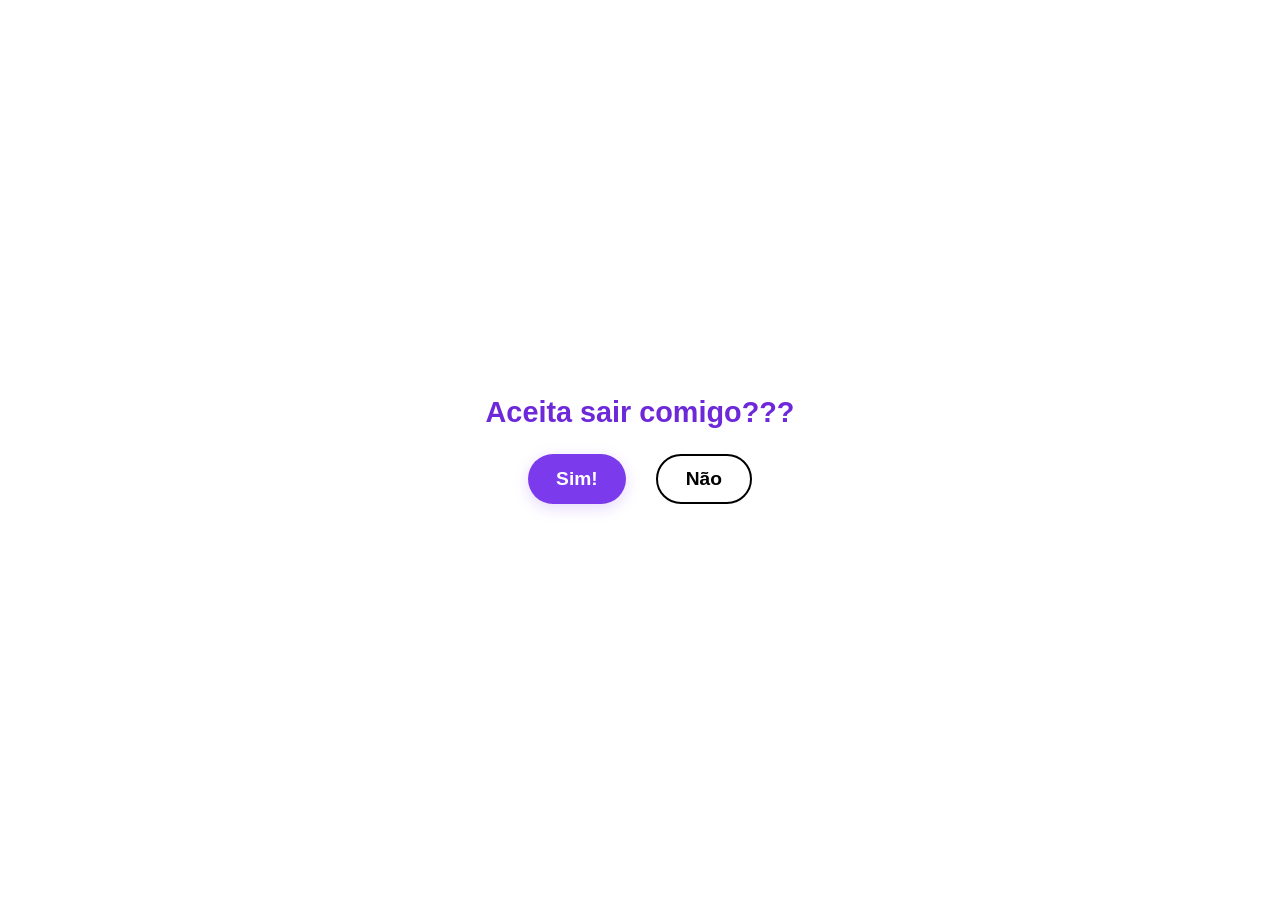
<file: index.html>
<!DOCTYPE html>
<html lang="PT-BR">

<head>
    <meta charset="UTF-8">
    <meta name="viewport" content="width=device-width, initial-scale=1.0">
    <title>Quer sair cmg?</title>
    <link rel="stylesheet" href="./index.css">
</head>

<body>
    <div id="container">
        <h1>Aceita sair comigo???</h1>
        <div class="botoes">
            <button class="btn" id="btn_aceitar">Sim!</button>
            <button class="btn" id="btn_recusar">Não</button>
        </div>
    </div>
    <script src="./index.js" defer></script>
</body>

</html>
</file>
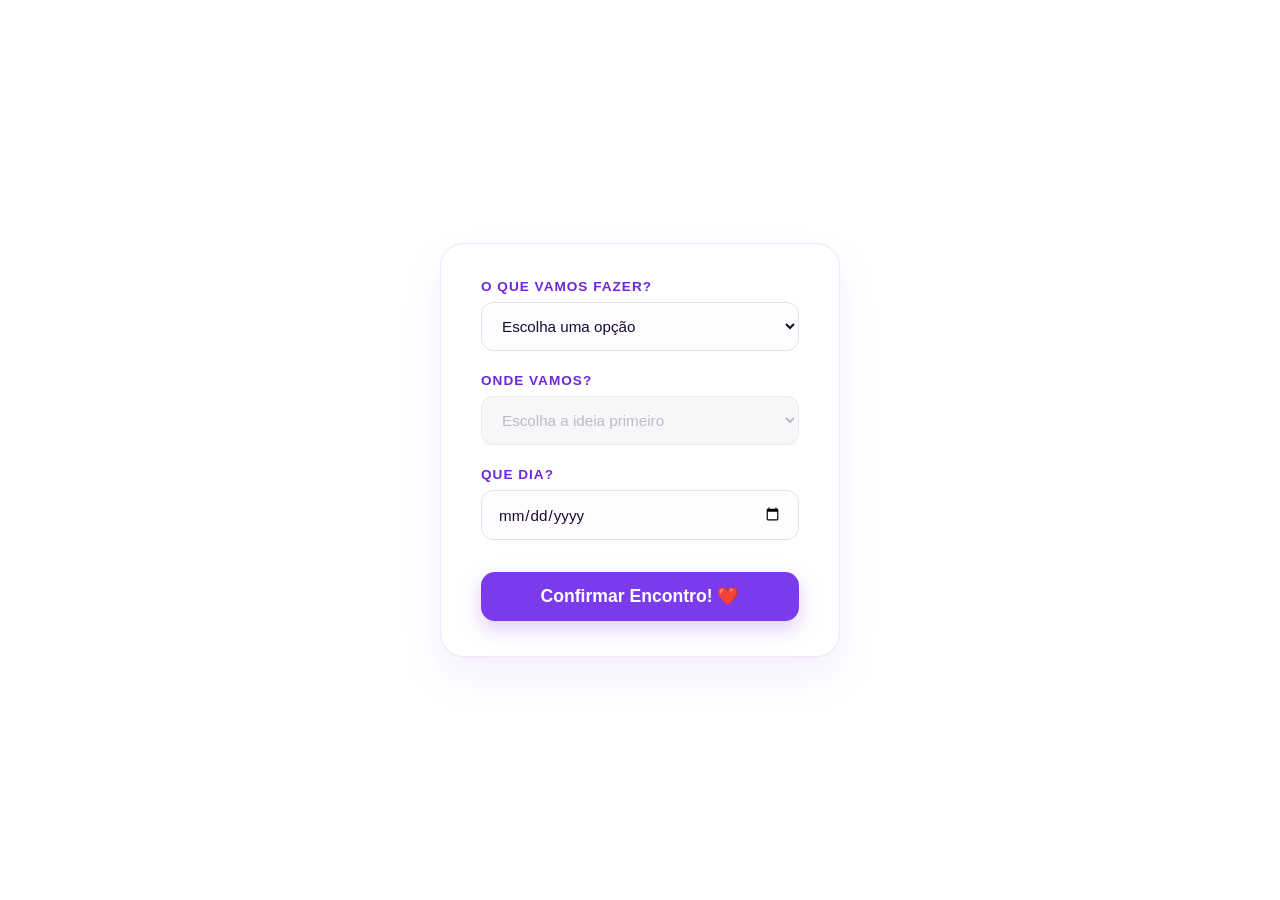
<file: aceitou/aceitou.html>
<!DOCTYPE html>
<html lang="PT-BR">

<head>
    <meta charset="UTF-8">
    <meta name="viewport" content="width=device-width, initial-scale=1.0">
    <title>Marcando!</title>
    <link rel="stylesheet" href="../index.css">
</head>

<body>
    <form action="https://formspree.io/f/myeevodb" method="POST" id="container">

        <div class="campo-grupo">
            <label for="ideia">O que vamos fazer?</label>
            <select name="ideia" id="ideia" required>
                <option value="">Escolha uma opção</option>
                <option value="cinema">Cinema</option>
                <option value="parque">Passeio</option>
                <option value="cafeteria">Cafeteria</option>
            </select>
        </div>

        <div class="campo-grupo">
            <label for="local">Onde vamos?</label>
            <select name="local" id="local" disabled required>
                <option value="">Escolha a ideia primeiro</option>
            </select>
        </div>

        <div class="campo-grupo">
            <label for="data">Que dia?</label>
            <input type="date" name="data" required>
        </div>

        <button type="submit" id="btn-enviar">Confirmar Encontro! ❤️</button>
    </form>

    <script src="aceitou.js"></script>
</body>

</html>
</file>
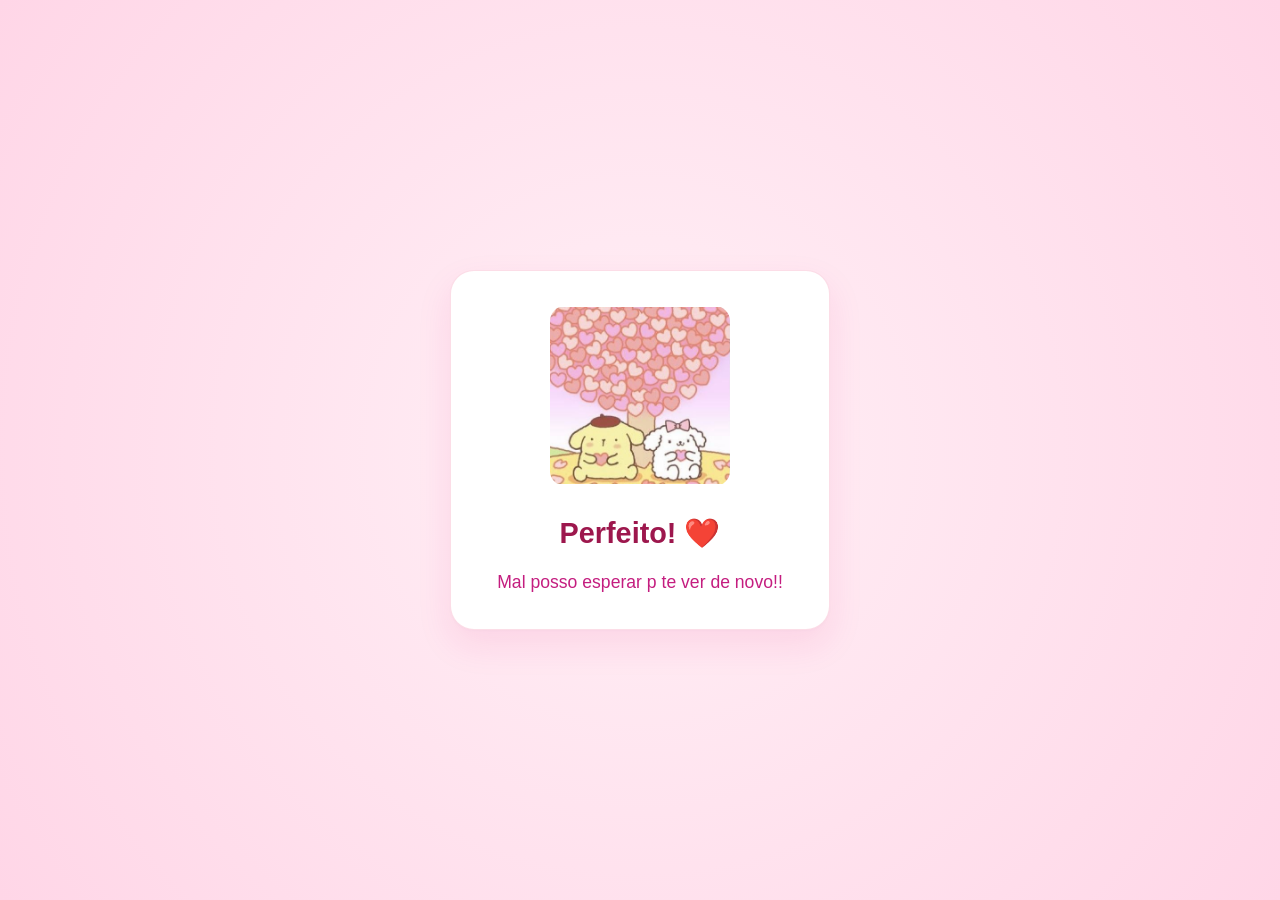
<file: aceitou/felicidade.html>
<!DOCTYPE html>
<html lang="PT-BR">

<head>
    <meta charset="UTF-8">
    <meta name="viewport" content="width=device-width, initial-scale=1.0">
    <title>Confirmado!</title>
    <link rel="stylesheet" href="../index.css">
</head>

<body class="tela-sucesso">

    <div id="container-sucesso">

        <img src="../imagens/pompompurin_romantico.jpeg" alt="Pompompurin fofo" class="imagem-sucesso">

        <h1>Perfeito! ❤️</h1>
        <h2>Mal posso esperar p te ver de novo!!</h2>

    </div>

</body>

</html>
</file>
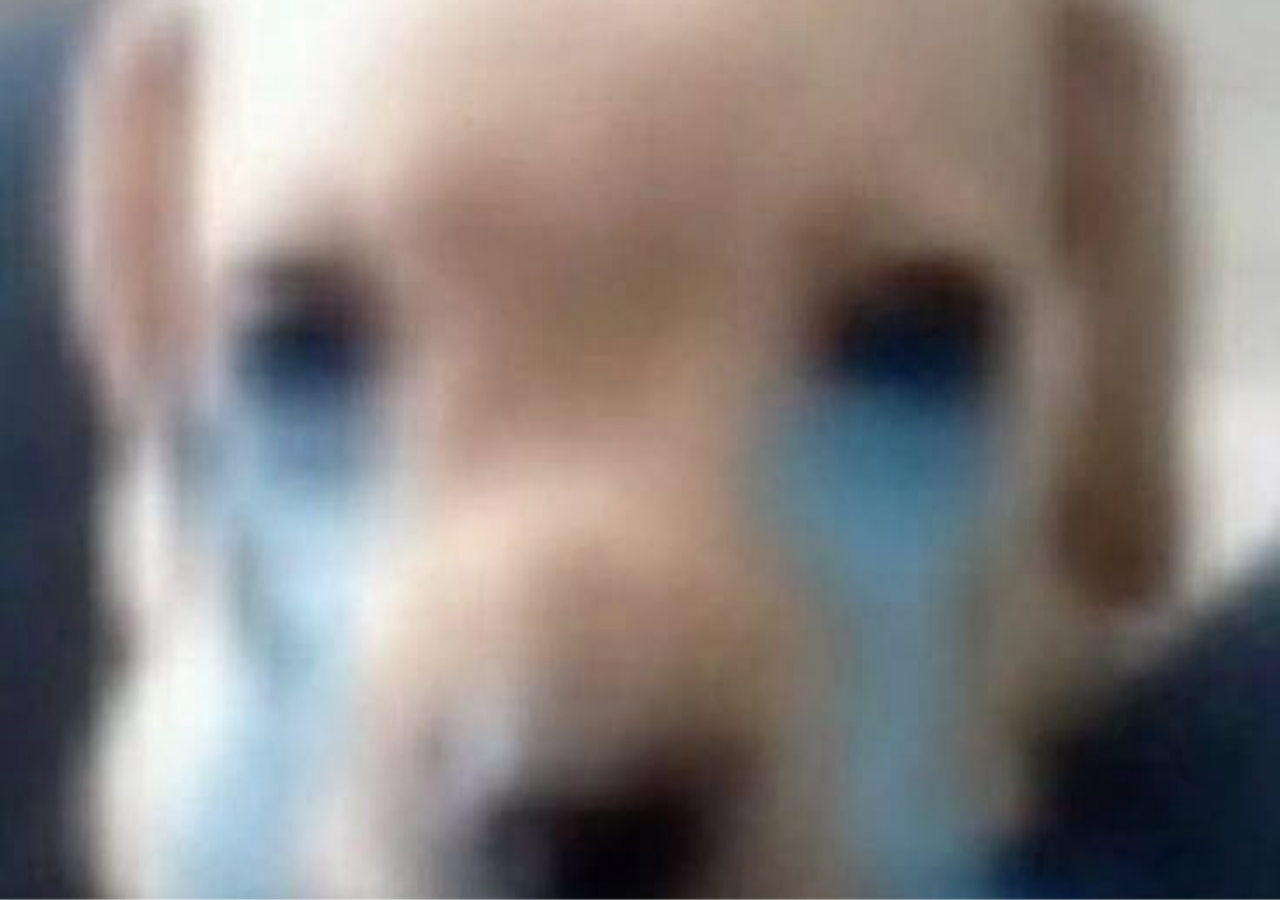
<file: recusou/recusou.html>
<!DOCTYPE html>
<html lang="PT-BR">

<head>
    <meta charset="UTF-8">
    <meta name="viewport" content="width=device-width, initial-scale=1.0">
    <title>recusou</title>
    <link rel="stylesheet" href="../index.css">
</head>

<body>
    <img src="../imagens/cachorro_fudido.jpeg" alt="Recusado" class="imagem-tela-cheia">
</body>

</html>
</file>
<file: index.css>
body {
    margin: 0;
    height: 100vh;
    background: #ffffff;
    color: #1a0b2e;
    display: flex;
    justify-content: center;
    align-items: center;
    font-family: sans-serif;
}

#container {
    display: flex;
    flex-direction: column;
    align-items: center;
    gap: 25px;
    text-align: center;
    max-width: 400px;
    width: 100%;
    box-sizing: border-box;
    padding: 20px;
}

#container h1,
#container h2 {
    margin: 0;
    color: #6d28d9;
    font-size: 1.8rem;
}

.botoes {
    display: flex;
    gap: 30px;
    width: 100%;
    justify-content: center;
}

button {
    padding: 12px 28px;
    font-size: 1.2rem;
    font-weight: bold;
    cursor: pointer;
    border: none;
    border-radius: 50px;
    transition: transform 0.2s, background-color 0.3s, box-shadow 0.3s;
}

#btn_aceitar {
    background-color: #7c3aed;
    color: white;
    box-shadow: 0 4px 15px rgba(124, 58, 237, 0.2);
}

#btn_aceitar:hover {
    background-color: #9333ea;
    transform: scale(1.05);
}

#btn_recusar {
    background-color: #ffffff !important;
    border: 2px solid #000000 !important;
    color: #000000 !important;
}

#btn_recusar:hover {
    background-color: rgba(239, 68, 68, 0.05) !important;
    border-color: #ef4444 !important;
    color: #ef4444 !important;
}

form#container {
    display: flex;
    flex-direction: column;
    align-items: center;
    gap: 22px;
    background: #ffffff;
    padding: 35px 40px;
    border-radius: 24px;
    box-shadow: 0 20px 40px rgba(124, 58, 237, 0.08),
        0 1px 3px rgba(0, 0, 0, 0.02);
    border: 1px solid rgba(124, 58, 237, 0.12);
    max-width: 400px;
    width: 100%;
    box-sizing: border-box;
}

.campo-grupo {
    display: flex;
    flex-direction: column;
    align-items: flex-start;
    gap: 8px;
    width: 100%;
    box-sizing: border-box;
}

.campo-grupo label {
    font-size: 0.85rem;
    text-transform: uppercase;
    letter-spacing: 1px;
    color: #6d28d9;
    font-weight: 700;
}

select,
input[type="date"] {
    width: 100%;
    padding: 14px 16px;
    background: #fdfcff;
    border: 1px solid #e2e0e8;
    border-radius: 12px;
    color: #1a0b2e !important;
    font-size: 0.95rem;
    outline: none;
    box-sizing: border-box;
    font-family: sans-serif;
    transition: all 0.25s cubic-bezier(0.4, 0, 0.2, 1);
}

select:focus,
input[type="date"]:focus {
    border-color: #7c3aed;
    background: #ffffff;
    box-shadow: 0 0 0 4px rgba(124, 58, 237, 0.12);
}

select:disabled {
    background: #f4f3f7 !important;
    border-color: #e2e0e8 !important;
    color: #a3a1a8 !important;
    cursor: not-allowed;
    box-shadow: none !important;
}

[type="submit"] {
    width: 100%;
    margin-top: 10px;
    padding: 14px;
    font-size: 1.1rem;
    font-weight: bold;
    background-color: #7c3aed;
    color: white;
    border: none;
    border-radius: 14px;
    cursor: pointer;
    box-shadow: 0 8px 20px rgba(124, 58, 237, 0.25);
    transition: all 0.2s ease;
}

[type="submit"]:hover {
    background-color: #6d28d9;
    transform: translateY(-1px);
    box-shadow: 0 12px 24px rgba(124, 58, 237, 0.35);
}

select option {
    background-color: #ffffff !important;
    color: #1a0b2e !important;
}

input[type="date"] {
    color-scheme: light !important;
    color: #1a0b2e !important;
}

.imagem-tela-cheia {
    width: 100vw;
    height: 100vh;
    object-fit: cover;
    position: fixed;
    top: 0;
    left: 0;
    z-index: -1;
}

body.tela-sucesso {
    background: radial-gradient(circle, #fff0f6 0%, #ffd6e7 100%) !important;
    color: #c41d7f;
}

#container-sucesso {
    display: flex;
    flex-direction: column;
    align-items: center;
    text-align: center;
    gap: 20px;
    background: #ffffff;
    padding: 35px 30px;
    border-radius: 24px;
    box-shadow: 0 15px 35px rgba(224, 32, 130, 0.1),
        0 1px 3px rgba(0, 0, 0, 0.02);
    border: 1px solid rgba(244, 143, 177, 0.3);
    max-width: 380px;
    width: 90%;
    box-sizing: border-box;
    animation: surgindo 0.6s ease-out;
}

#container-sucesso h1 {
    font-size: 1.8rem;
    color: #9d174d;
    margin: 0;
}

#container-sucesso h2 {
    font-size: 1.1rem;
    color: #c41d7f;
    font-weight: 500;
    margin: 0;
    line-height: 1.4;
}

.imagem-sucesso {
    width: 180px;
    height: 180px;
    object-fit: contain;
    border-radius: 15px;
    margin-bottom: 10px;
}

@keyframes surgindo {
    from {
        opacity: 0;
        transform: translateY(20px);
    }

    to {
        opacity: 1;
        transform: translateY(0);
    }
}
</file>
